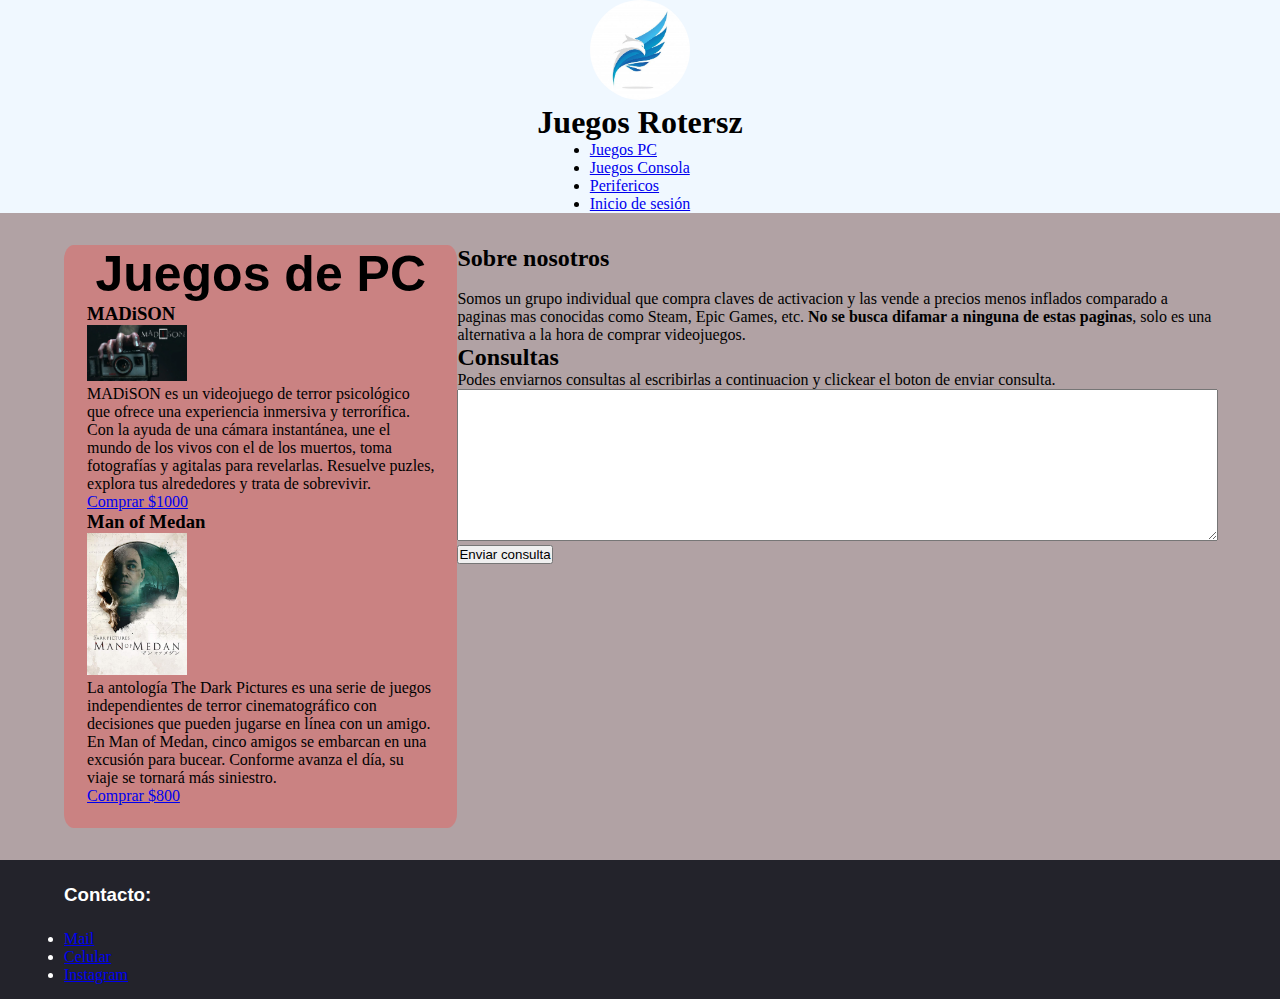
<file: Index.html>
<!DOCTYPE html>
<html lang="en">
<head>
    <meta charset="UTF-8">
    <meta http-equiv="X-UA-Compatible" content="IE=edge">
    <meta name="viewport" content="width=device-width, initial-scale=1.0">
    <title>Juegos Rotersz</title>
    <link rel="stylesheet" href="Estilos/Inicio.css">
    <link rel="shortcut icon" href="Imagenes/logo.ico" type="image/x-icon">
    <meta name="description" content="Juegos Rotersz todos los juegos de consola o PC y perifericos que podes buscar en un solo lugar">
</head>
<body>
    <header>
        <div>
            <a href="index.html"><img width="200" src="Imagenes/logo.jpg" alt="Logo Rotersz" title="Inicio"></a>
        </div>
        <div>
            <h1><span>Juegos Rotersz</span></h1>
        </div>
        <nav>
            <ul>
                <li><a href="index.html">Juegos PC</a></li>
                <li><a href="Inicio 2.html">Juegos Consola</a></li>
                <li><a href="Perifericos.html">Perifericos</a></li>
                <li><a href="Sesion.html">Inicio de sesión</a></li>
            </ul>
        </nav>
    </header>
    <section class="main">
        <section class="juegos">
            <h2>Juegos de PC</h2>
            <article class="madison">
                <div><h3>MADiSON</h3>
                <a href="Comprar.html"><img width="100" src="Imagenes/madison.jpg" alt="MADiSON" title="MADiSON"></a><br>
                <p>
                    MADiSON es un videojuego de terror psicológico que 
                    ofrece una experiencia inmersiva y terrorífica. Con la ayuda de 
                    una cámara instantánea, une el mundo de los vivos con el de los 
                    muertos, toma fotografías y agitalas para revelarlas. Resuelve 
                    puzles, explora tus alrededores y trata de sobrevivir.
                </p>
                <a class="compra" href="Comprar.html">Comprar $1000</a></div>
            </article>
            <article class="manmedan">
                <div><h3>Man of Medan</h3>
                <a href="Comprar.html"><img width="100" src="Imagenes/manofmedan.jpg" alt="Man of Medan" title="Man of Medan"></a><br>
                <p>
                    La antología The Dark Pictures es una serie de juegos 
                    independientes de terror cinematográfico con decisiones que pueden 
                    jugarse en línea con un amigo. En Man of Medan, cinco amigos se 
                    embarcan en una excusión para bucear. Conforme avanza el día, su 
                    viaje se tornará más siniestro.
                </p>
                <a class="compra" href="Comprar.html">Comprar $800</a></div>
            </article>
        </section>
        <aside class="">
            <article class="informacion">
                <h2>Sobre nosotros</h2><br>
                <p>
                    Somos un grupo individual que compra claves de activacion y las vende a precios menos inflados
                    comparado a paginas mas conocidas como Steam, Epic Games, etc. <b>No se busca difamar a ninguna de
                    estas paginas</b>, solo es una alternativa a la hora de comprar videojuegos.
                </p>
            </article>
            <article class="consultas">
                <h2>Consultas</h2>
                <p>
                    Podes enviarnos consultas al escribirlas a continuacion y clickear el boton de enviar consulta.
                </p>
                <form action="index.html">
                    <textarea name="" id="" cols="30" rows="10" maxlength="200"></textarea>
                    <input type="submit" value="Enviar consulta">
                </form>
             </article>
        </aside>
    </section>
    <footer>
        <h3>Contacto:</h3>
        <ul>
            <li><a href="mailto:fechutopo@hotmail.com" title="Enviar mail">Mail</a></li>
            <li><a href="tel:+54 9 11 55850996" title="Llamar">Celular</a></li>
            <li><a href="https://www.instagram.com/fedee_santoro/" title="Ir a Instagram">Instagram</a><br></li>
        </ul>
    </footer>
</body>
</html>
</file>
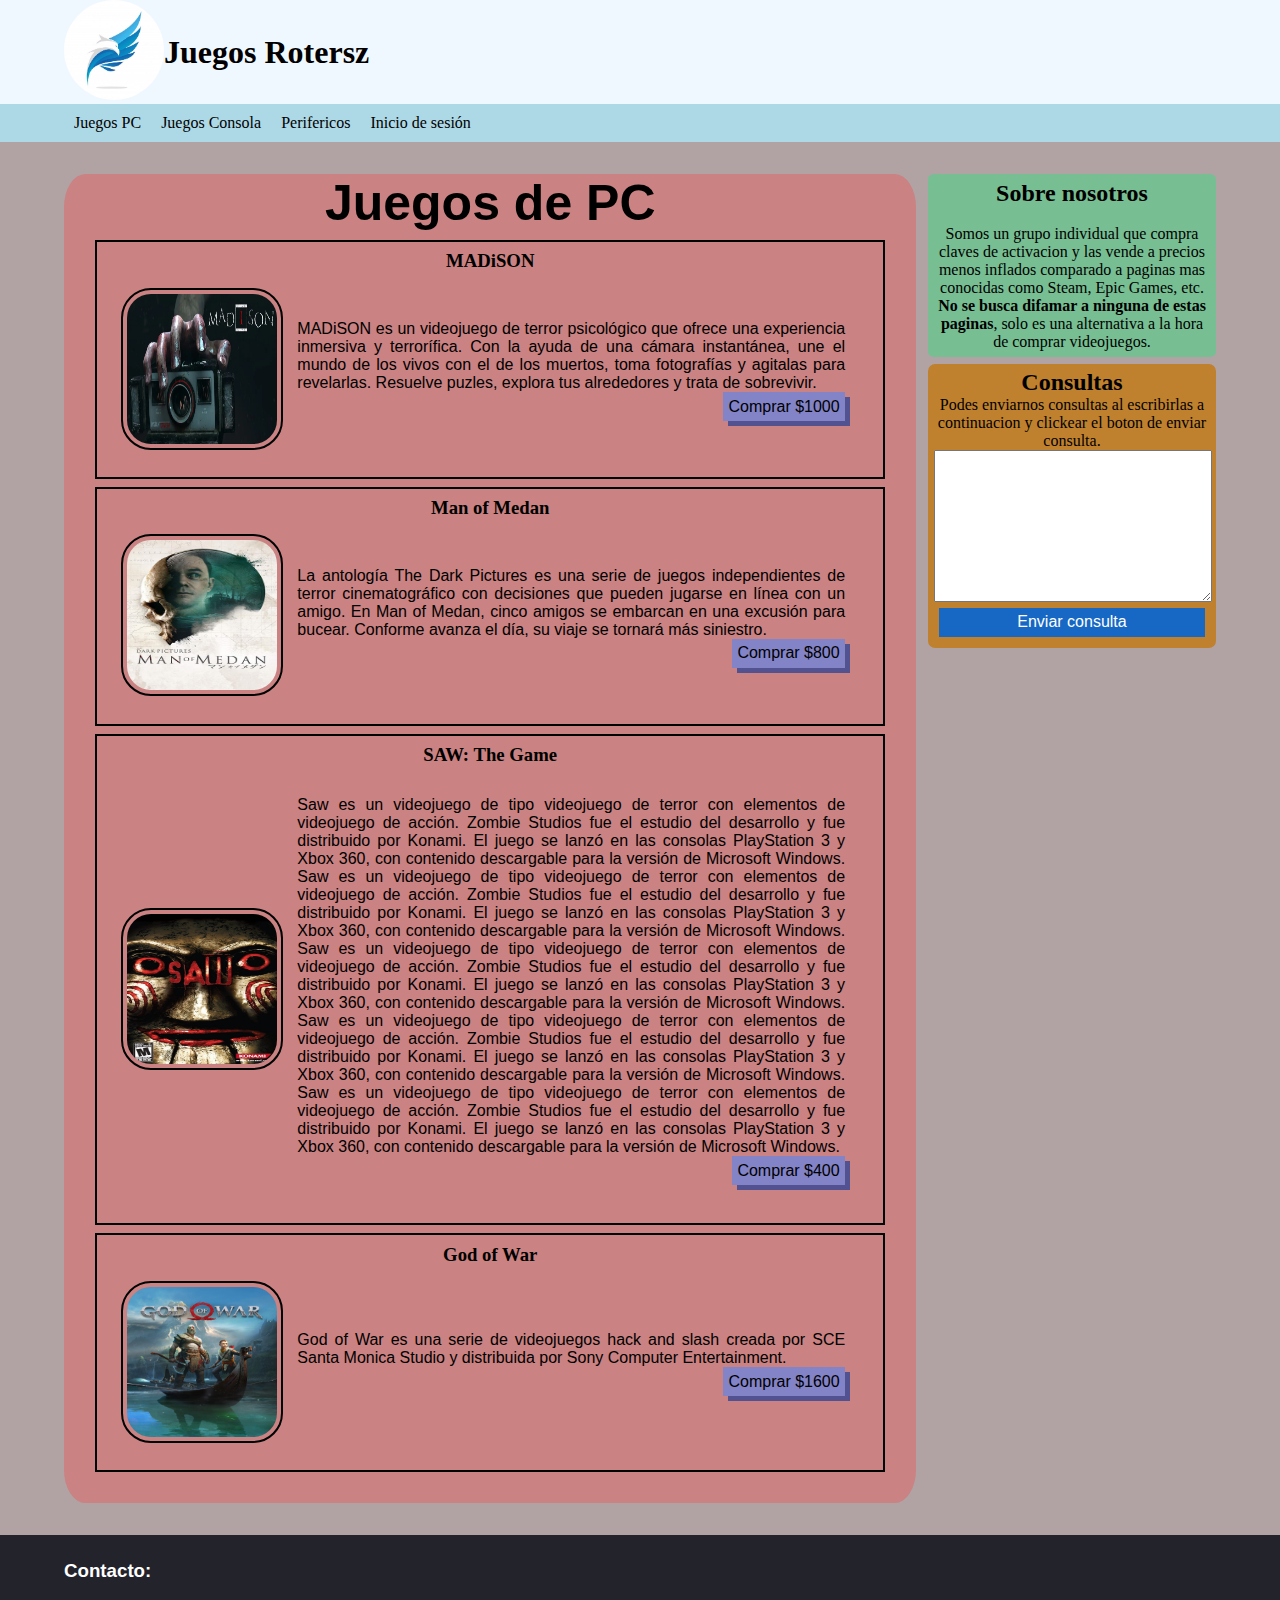
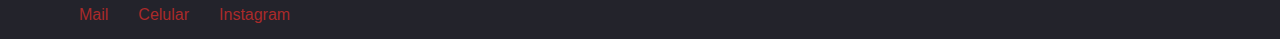
<file: index.html>
<!DOCTYPE html>
<html lang="en">
<head>
    <meta charset="UTF-8">
    <meta http-equiv="X-UA-Compatible" content="IE=edge">
    <meta name="viewport" content="width=device-width, initial-scale=1.0">
    <title>Juegos Rotersz</title>
    <link rel="stylesheet" href="Estilos/Inicio.css">
    <link rel="shortcut icon" href="Imagenes/logo.ico" type="image/x-icon">
    <meta name="description" content="Juegos Rotersz todos los juegos de consola o PC y perifericos que podes buscar en un solo lugar">
</head>
<body>
    <div class="contenedor">
        <header>
            <div class="logo-nombre">
                <a href="index.html"><img width="200" src="Imagenes/logo.jpg" alt="Logo Rotersz" title="Inicio"></a>
                <h1>Juegos Rotersz</h1>
            </div>
            <nav class="menu">
                <ul>
                    <li><a href="index.html">Juegos PC</a></li>
                    <li><a href="Inicio 2.html">Juegos Consola</a></li>
                    <li><a href="Perifericos.html">Perifericos</a></li>
                    <li><a href="Sesion.html">Inicio de sesión</a></li>
                </ul>
            </nav>
        </header>
        <section class="main">
            <section class="juegos">
                <h2>Juegos de PC</h2>
                <article class="juego">
                    <h3>MADiSON</h3>
                    <div class="columna">
                        <a href="Comprar.html"><img width="100" src="Imagenes/madison.jpg" alt="MADiSON" title="MADiSON"></a><br>
                        <div class="fila">
                            <p class="descripcion">
                                MADiSON es un videojuego de terror psicológico que 
                                ofrece una experiencia inmersiva y terrorífica. Con la ayuda de 
                                una cámara instantánea, une el mundo de los vivos con el de los 
                                muertos, toma fotografías y agitalas para revelarlas. Resuelve 
                                puzles, explora tus alrededores y trata de sobrevivir.
                            </p>
                            <a class="compra" href="Comprar.html">Comprar $1000</a>
                        </div>
                    </div>
                </article>
                <article class="juego">
                    <h3>Man of Medan</h3>
                    <div class="columna">
                        <a href="Comprar.html"><img width="100" src="Imagenes/manofmedan.jpg" alt="Man of Medan" title="Man of Medan"></a><br>
                        <div class="fila">
                            <p class="descripcion">
                                La antología The Dark Pictures es una serie de juegos 
                                independientes de terror cinematográfico con decisiones que pueden 
                                jugarse en línea con un amigo. En Man of Medan, cinco amigos se 
                                embarcan en una excusión para bucear. Conforme avanza el día, su 
                                viaje se tornará más siniestro.
                            </p>
                            <a class="compra" href="Comprar.html">Comprar $800</a>
                        </div>
                    </div>
                </article>
                <article class="juego">
                    <h3>SAW: The Game</h3>
                    <div class="columna">
                        <a href="Comprar.html"><img width="100" src="Imagenes/saw.jpg" alt="SAW: The Game" title="SAW: The Game"></a><br>
                        <div class="fila">
                            <p class="descripcion">
                                Saw es un videojuego de tipo videojuego de terror con elementos de videojuego de acción. 
                                Zombie Studios fue el estudio del desarrollo y fue distribuido por Konami. El juego se 
                                lanzó en las consolas PlayStation 3 y Xbox 360, con contenido descargable para la versión 
                                de Microsoft Windows. Saw es un videojuego de tipo videojuego de terror con elementos de videojuego de acción. 
                                Zombie Studios fue el estudio del desarrollo y fue distribuido por Konami. El juego se 
                                lanzó en las consolas PlayStation 3 y Xbox 360, con contenido descargable para la versión 
                                de Microsoft Windows. Saw es un videojuego de tipo videojuego de terror con elementos de videojuego de acción. 
                                Zombie Studios fue el estudio del desarrollo y fue distribuido por Konami. El juego se 
                                lanzó en las consolas PlayStation 3 y Xbox 360, con contenido descargable para la versión 
                                de Microsoft Windows. Saw es un videojuego de tipo videojuego de terror con elementos de videojuego de acción. 
                                Zombie Studios fue el estudio del desarrollo y fue distribuido por Konami. El juego se 
                                lanzó en las consolas PlayStation 3 y Xbox 360, con contenido descargable para la versión 
                                de Microsoft Windows. Saw es un videojuego de tipo videojuego de terror con elementos de videojuego de acción. 
                                Zombie Studios fue el estudio del desarrollo y fue distribuido por Konami. El juego se 
                                lanzó en las consolas PlayStation 3 y Xbox 360, con contenido descargable para la versión 
                                de Microsoft Windows.
                            </p>
                            <a class="compra" href="Comprar.html">Comprar $400</a>
                        </div>
                    </div>
                </article>
                <article class="juego">
                    <h3>God of War</h3>
                    <div class="columna">
                        <a href="Comprar.html"><img width="100" src="Imagenes/GOW.jpg" alt="God of War" title="God of War"></a><br>
                        <div class="fila">
                            <p class="descripcion">
                                God of War es una serie de videojuegos hack and slash creada por SCE Santa Monica Studio 
                                y distribuida por Sony Computer Entertainment.
                            </p>
                            <a class="compra" href="Comprar.html">Comprar $1600</a>
                        </div>
                    </div>
                </article>
            </section>
            <aside class="aside">
                <article class="informacion">
                    <h2>Sobre nosotros</h2><br>
                    <p>
                        Somos un grupo individual que compra claves de activacion y las vende a precios menos inflados
                        comparado a paginas mas conocidas como Steam, Epic Games, etc. <b>No se busca difamar a ninguna de
                        estas paginas</b>, solo es una alternativa a la hora de comprar videojuegos.
                    </p>
                </article>
                <article class="consultas">
                    <h2>Consultas</h2>
                    <p>
                        Podes enviarnos consultas al escribirlas a continuacion y clickear el boton de enviar consulta.
                    </p>
                    <form action="#">
                        <textarea name="" id="" cols="30" rows="10" maxlength="200"></textarea>
                        <input type="submit" value="Enviar consulta">
                    </form>
                </article>
            </aside>
        </section>
        <footer>
            <h3>Contacto:</h3>
            <div class="contacto">
                <ul>
                    <li><a href="mailto:fechutopo@hotmail.com" title="Enviar mail">Mail</a></li>
                    <li><a href="tel:+54 9 11 55850996" title="Llamar">Celular</a></li>
                    <li><a href="https://www.instagram.com/fedee_santoro/" title="Ir a Instagram">Instagram</a><br></li>
                </ul>
            </div>
        </footer>
    </div>
</body>
</html>
</file>
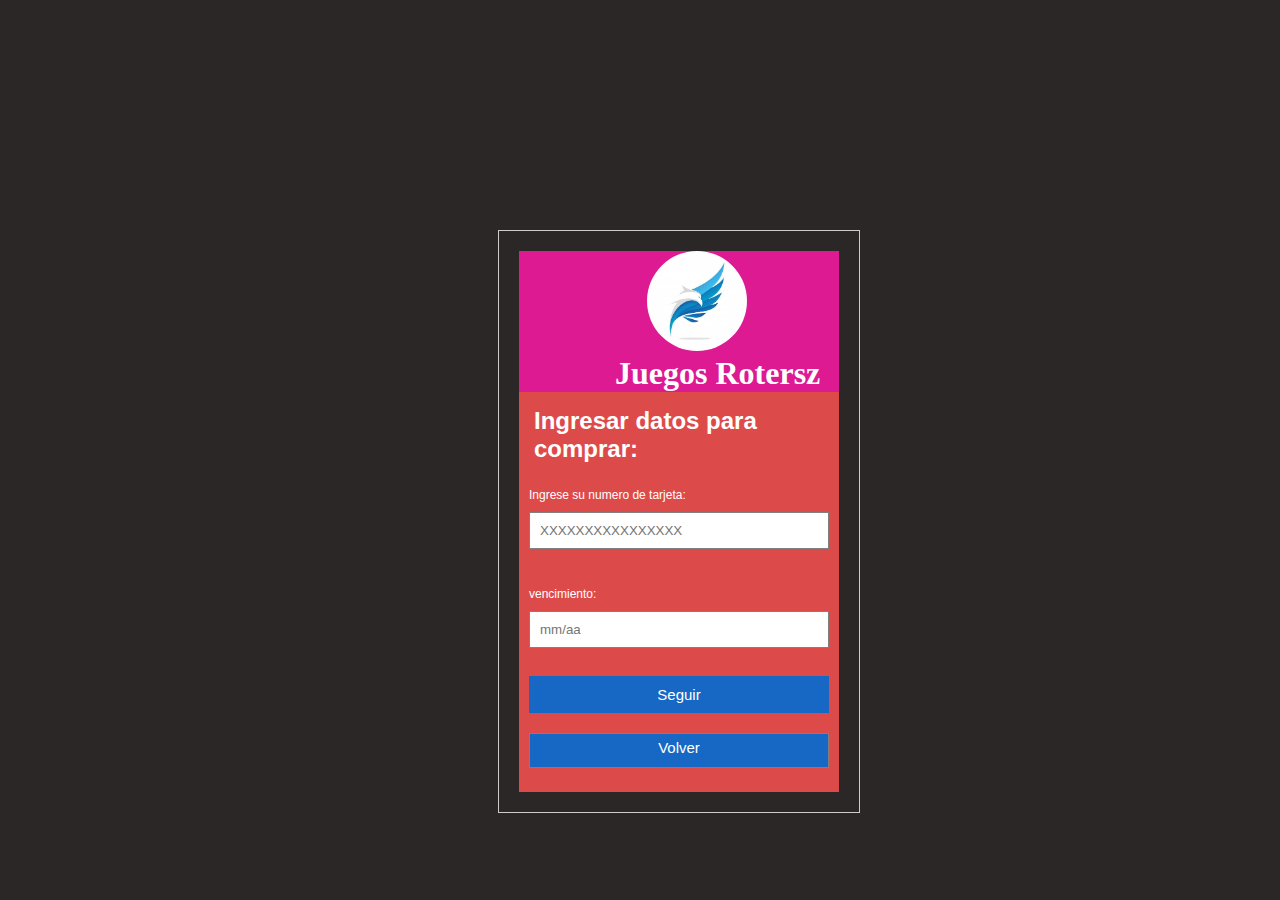
<file: Comprar.html>
<!DOCTYPE html>
<html lang="en">
    <head>
        <meta charset="UTF-8">
        <meta http-equiv="X-UA-Compatible" content="IE=edge">
        <meta name="viewport" content="width=device-width, initial-scale=1.0">
        <title>Juegos Rotersz</title>
        <link rel="stylesheet" href="Estilos/Comprar.css">
        <link rel="shortcut icon" href="Imagenes/logo.ico" type="image/x-icon">
    </head>
    <body>
        <header>
            <div>
                <a href="index.html"><img width="200" src="Imagenes/logo.jpg" alt="Logo Rotersz" title="Inicio"></a>
            </div>
            <div>
                <h1>Juegos Rotersz</h1>
            </div>
        </header>
        <section class="main">
            <section class="compra">
                <h2>Ingresar datos para comprar:</h2>
                <article>
                    <form action="quepasa.html" method="post">
                        <label for="numerotarjeta">Ingrese su numero de tarjeta:</label>
                        <input type="text" id="numerotarjeta" maxlength="16" placeholder="XXXXXXXXXXXXXXXX" required><br><br>
                        <label for="vencimiento">vencimiento:</label>
                        <input type="datetime" id="vencimiento" placeholder="mm/aa" maxlength="5" required><br><br>
                        <input type="submit" value="Seguir">
                        <a class="volver" href="index.html">Volver</a>
                    </form>
                </article>
            </section>
        </section>
    </body>
</html>
</file>
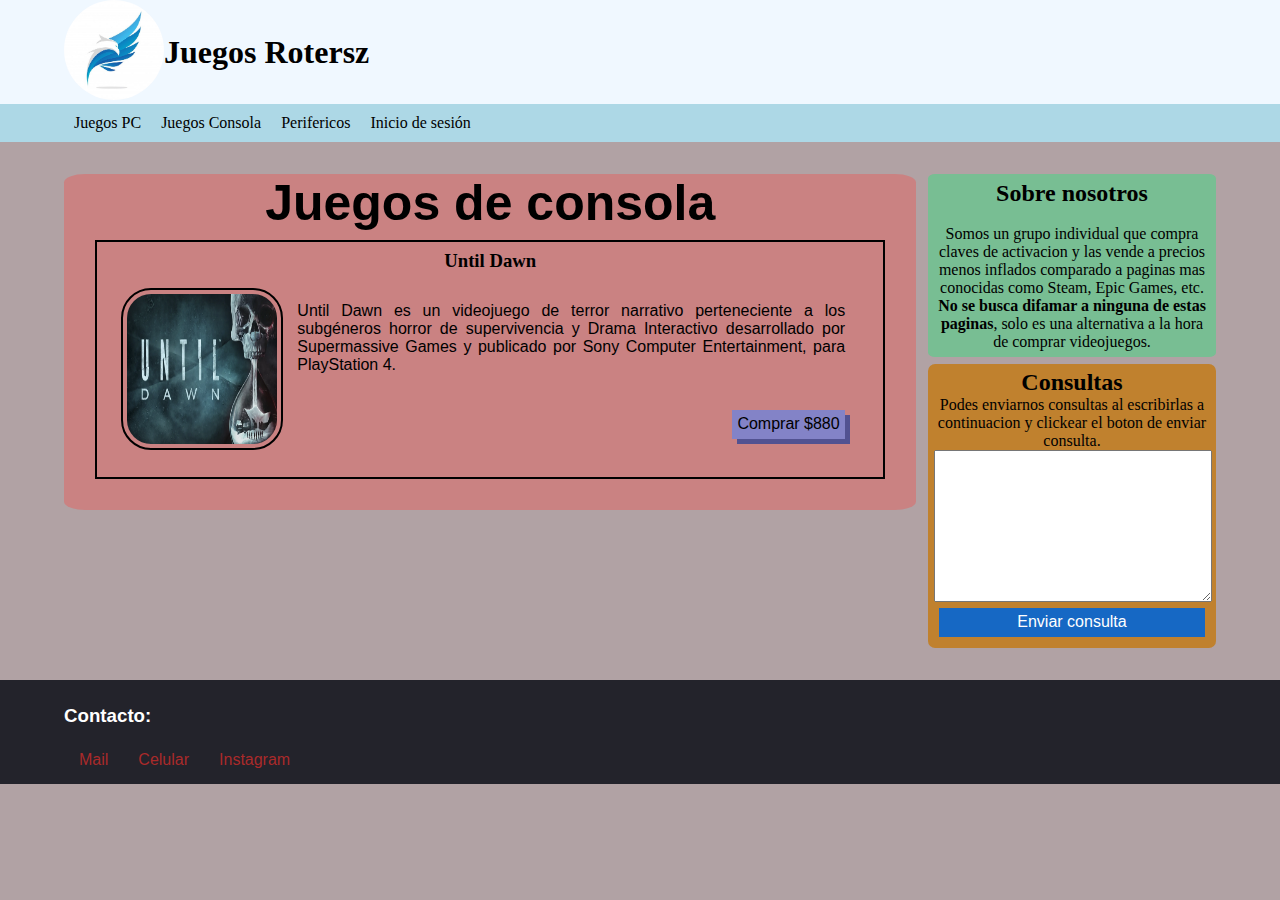
<file: Inicio 2.html>
<!DOCTYPE html>
<html lang="en">
    <head>
        <meta charset="UTF-8">
        <meta http-equiv="X-UA-Compatible" content="IE=edge">
        <meta name="viewport" content="width=device-width, initial-scale=1.0">
        <title>Juegos Rotersz</title>
        <link rel="stylesheet" href="Estilos/Inicio 2.css">
        <link rel="shortcut icon" href="Imagenes/logo.ico" type="image/x-icon">
        <meta name="description" content="Juegos Rotersz todos los juegos de consola o PC y perifericos que podes buscar en un solo lugar">
    </head>
    <body>
        <div class="contenedor">
            <header>
                <div class="logo-nombre">
                    <a href="index.html"><img width="200" src="Imagenes/logo.jpg" alt="Logo Rotersz" title="Inicio"></a>
                    <h1>Juegos Rotersz</h1>
                </div>
                <nav class="menu">
                    <ul>
                        <li><a href="index.html">Juegos PC</a></li>
                        <li><a href="Inicio 2.html">Juegos Consola</a></li>
                        <li><a href="Perifericos.html">Perifericos</a></li>
                        <li><a href="Sesion.html">Inicio de sesión</a></li>
                    </ul>
                </nav>
            </header>
            <section class="main">
                <section class="juegos">
                    <h2>Juegos de consola</h2>
                    <article class="juego">
                        <h3>Until Dawn</h3>
                        <div class="columna">
                            <a href="Comprar.html"><img width="100" src="Imagenes/untildawn.jpg" alt="Until Dawn" title="Until Dawn"></a><br>
                            <div class="fila">
                                <p>
                                    Until Dawn es un videojuego de terror narrativo perteneciente 
                                    a los subgéneros horror de supervivencia y Drama Interactivo 
                                    desarrollado por Supermassive Games y publicado por Sony 
                                    Computer Entertainment, para PlayStation 4.
                                </p>
                                <a class="compra" href="Comprar.html">Comprar $880</a>
                            </div>
                        </div>
                    </article>
                </section>
                <aside class="aside">
                    <article class="informacion">
                        <h2>Sobre nosotros</h2><br>
                        <p>
                            Somos un grupo individual que compra claves de activacion y las vende a precios menos inflados
                            comparado a paginas mas conocidas como Steam, Epic Games, etc. <b>No se busca difamar a ninguna de
                            estas paginas</b>, solo es una alternativa a la hora de comprar videojuegos.
                        </p>
                    </article>
                    <article class="consultas">
                        <h2>Consultas</h2>
                        <p>
                            Podes enviarnos consultas al escribirlas a continuacion y clickear el boton de enviar consulta.
                        </p>
                        <form action="Inicio 2.html">
                            <textarea name="" id="" cols="30" rows="10" maxlength="200"></textarea>
                            <input type="submit" value="Enviar consulta">
                        </form>
                     </article>
                </aside>
            </section>
            <footer>
                <h3>Contacto:</h3>
                <div class="contacto">
                    <ul>
                        <li><a href="mailto:fechutopo@hotmail.com" title="Enviar mail">Mail</a></li>
                        <li><a href="tel:+54 9 11 55850996" title="Llamar">Celular</a></li>
                        <li><a href="https://www.instagram.com/fedee_santoro/" title="Ir a Instagram">Instagram</a><br></li>
                    </ul>
                </div>
            </footer>
        </div>
    </body>
</html>
</file>
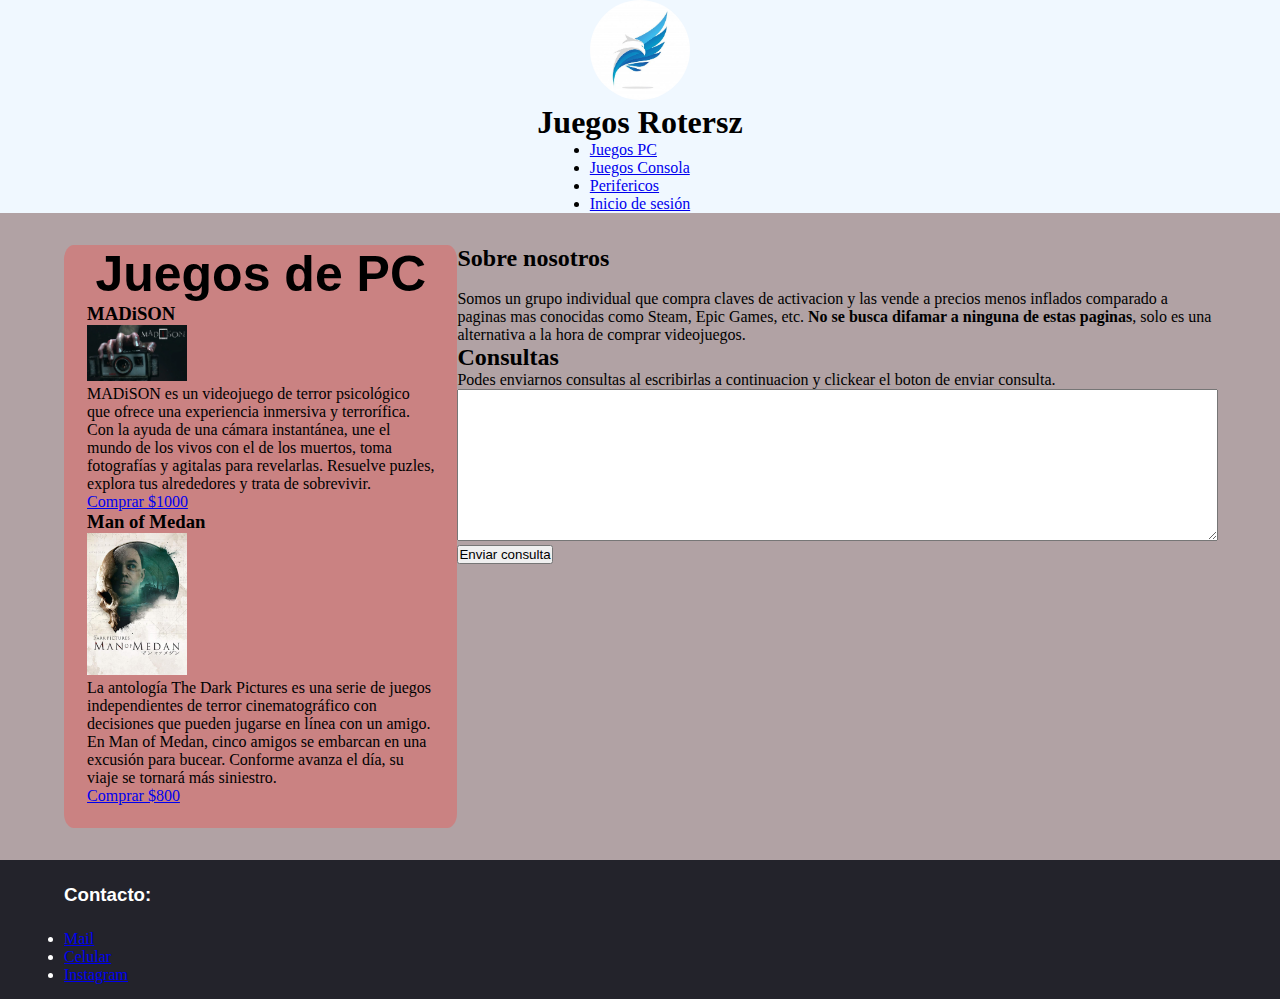
<file: Inicio.html>
<!DOCTYPE html>
<html lang="en">
<head>
    <meta charset="UTF-8">
    <meta http-equiv="X-UA-Compatible" content="IE=edge">
    <meta name="viewport" content="width=device-width, initial-scale=1.0">
    <title>Juegos Rotersz</title>
    <link rel="stylesheet" href="Estilos/Inicio.css">
    <link rel="shortcut icon" href="Imagenes/logo.ico" type="image/x-icon">
    <meta name="description" content="Juegos Rotersz todos los juegos de consola o PC y perifericos que podes buscar en un solo lugar">
</head>
<body>
    <header>
        <div>
            <a href="Inicio.html"><img width="200" src="Imagenes/logo.jpg" alt="Logo Rotersz" title="Inicio"></a>
        </div>
        <div>
            <h1><span>Juegos Rotersz</span></h1>
        </div>
        <nav>
            <ul>
                <li><a href="Inicio.html">Juegos PC</a></li>
                <li><a href="Inicio 2.html">Juegos Consola</a></li>
                <li><a href="Perifericos.html">Perifericos</a></li>
                <li><a href="Sesion.html">Inicio de sesión</a></li>
            </ul>
        </nav>
    </header>
    <section class="main">
        <section class="juegos">
            <h2>Juegos de PC</h2>
            <article class="madison">
                <div><h3>MADiSON</h3>
                <a href="Comprar.html"><img width="100" src="Imagenes/madison.jpg" alt="MADiSON" title="MADiSON"></a><br>
                <p>
                    MADiSON es un videojuego de terror psicológico que 
                    ofrece una experiencia inmersiva y terrorífica. Con la ayuda de 
                    una cámara instantánea, une el mundo de los vivos con el de los 
                    muertos, toma fotografías y agitalas para revelarlas. Resuelve 
                    puzles, explora tus alrededores y trata de sobrevivir.
                </p>
                <a class="compra" href="Comprar.html">Comprar $1000</a></div>
            </article>
            <article class="manmedan">
                <div><h3>Man of Medan</h3>
                <a href="Comprar.html"><img width="100" src="Imagenes/manofmedan.jpg" alt="Man of Medan" title="Man of Medan"></a><br>
                <p>
                    La antología The Dark Pictures es una serie de juegos 
                    independientes de terror cinematográfico con decisiones que pueden 
                    jugarse en línea con un amigo. En Man of Medan, cinco amigos se 
                    embarcan en una excusión para bucear. Conforme avanza el día, su 
                    viaje se tornará más siniestro.
                </p>
                <a class="compra" href="Comprar.html">Comprar $800</a></div>
            </article>
        </section>
        <aside class="">
            <article class="informacion">
                <h2>Sobre nosotros</h2><br>
                <p>
                    Somos un grupo individual que compra claves de activacion y las vende a precios menos inflados
                    comparado a paginas mas conocidas como Steam, Epic Games, etc. <b>No se busca difamar a ninguna de
                    estas paginas</b>, solo es una alternativa a la hora de comprar videojuegos.
                </p>
            </article>
            <article class="consultas">
                <h2>Consultas</h2>
                <p>
                    Podes enviarnos consultas al escribirlas a continuacion y clickear el boton de enviar consulta.
                </p>
                <form action="Inicio.html">
                    <textarea name="" id="" cols="30" rows="10" maxlength="200"></textarea>
                    <input type="submit" value="Enviar consulta">
                </form>
             </article>
        </aside>
    </section>
    <footer>
        <h3>Contacto:</h3>
        <ul>
            <li><a href="mailto:fechutopo@hotmail.com" title="Enviar mail">Mail</a></li>
            <li><a href="tel:+54 9 11 55850996" title="Llamar">Celular</a></li>
            <li><a href="https://www.instagram.com/fedee_santoro/" title="Ir a Instagram">Instagram</a><br></li>
        </ul>
    </footer>
</body>
</html>
</file>
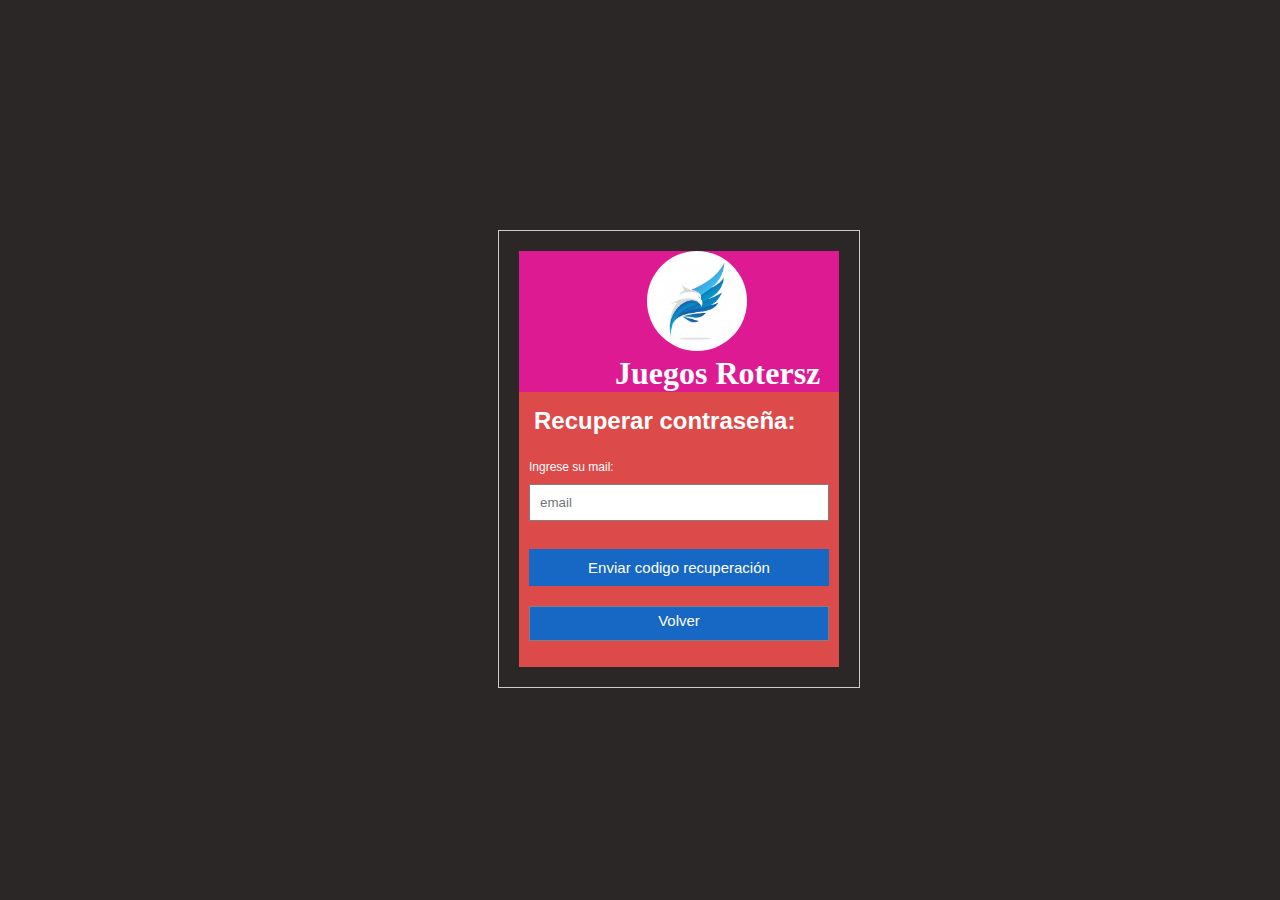
<file: Olvidarcontraseña.html>
<!DOCTYPE html>
<html lang="en">
    <head>
        <meta charset="UTF-8">
        <meta http-equiv="X-UA-Compatible" content="IE=edge">
        <meta name="viewport" content="width=device-width, initial-scale=1.0">
        <title>Juegos Rotersz</title>
        <link rel="stylesheet" href="Estilos/Olvidarcontraseña.css">
        <link rel="shortcut icon" href="Imagenes/logo.ico" type="image/x-icon">
    </head>
    <body>
        <header>
            <div>
                <a href="index.html"><img width="200" src="Imagenes/logo.jpg" alt="Logo Rotersz" title="Inicio"></a>
            </div>
            <div>
                <h1>Juegos Rotersz</h1>
            </div>
        </header>
        <section class="wrapper">
            <section class="main">
                <h2>Recuperar contraseña:</h2>
                <article>
                    <form action="Sesion.html" method="post">
                        <label for="email">Ingrese su mail:</label>
                        <input type="email" placeholder="email" id="email" required><br><br>
                        <input type="submit" value="Enviar codigo recuperación">
                        <a class="volver" href="Sesion.html">Volver</a>
                    </form>
                </article>
            </section>
        </section>
    </body>
</html>
</file>
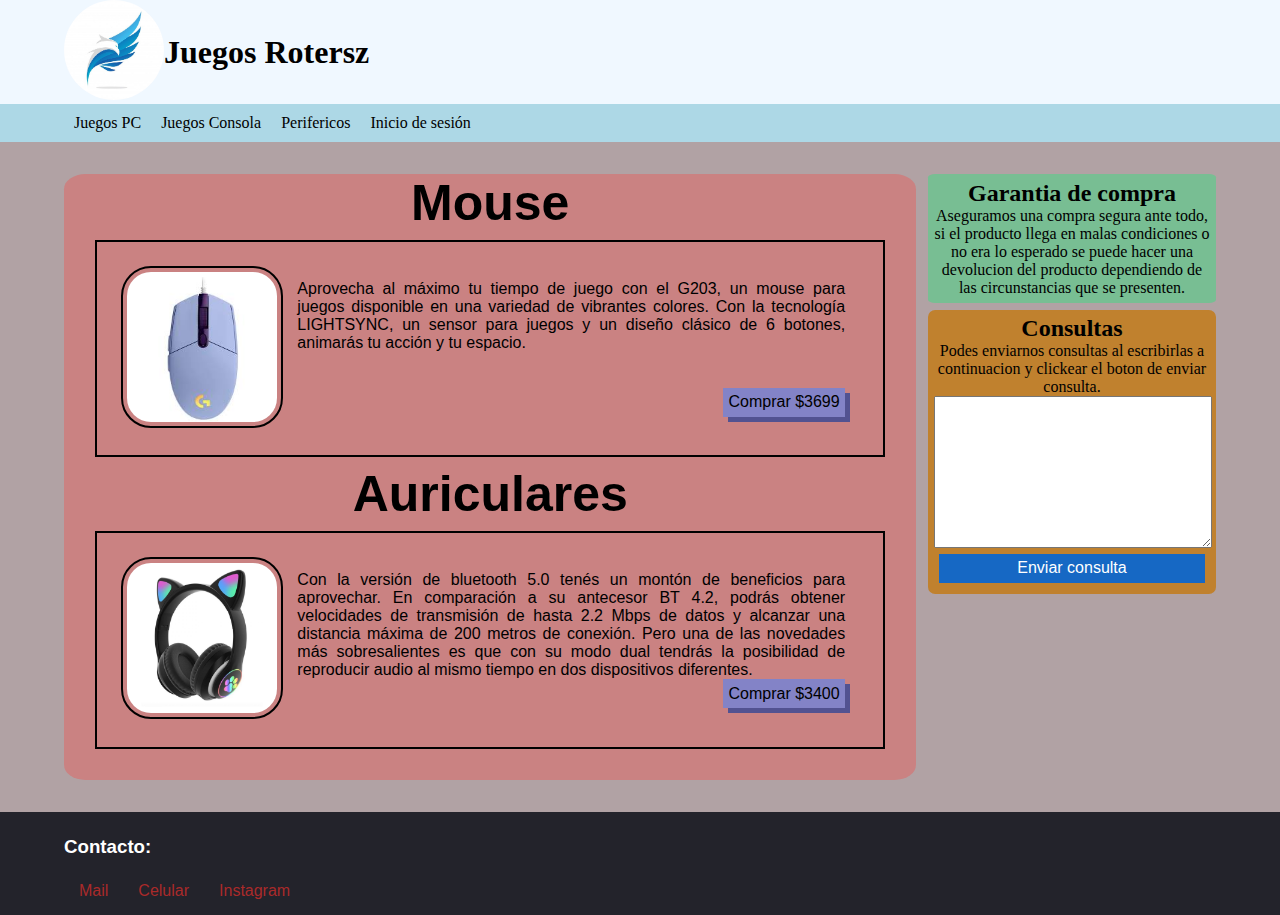
<file: Perifericos.html>
<!DOCTYPE html>
<html lang="en">
<head>
    <meta charset="UTF-8">
    <meta http-equiv="X-UA-Compatible" content="IE=edge">
    <meta name="viewport" content="width=device-width, initial-scale=1.0">
    <title>Juegos Rotersz</title>
    <link rel="stylesheet" href="Estilos/Perifericos.css">
    <link rel="shortcut icon" href="Imagenes/logo.ico" type="image/x-icon">
</head>
<body>
    <div class="container">
        <header>
            <div class="logo-nombre">
                <a href="index.html"><img width="200" src="Imagenes/logo.jpg" alt="Logo Rotersz" title="Inicio"></a>
                <h1>Juegos Rotersz</h1>
            </div>
            <nav class="menu">
                <ul>
                    <li><a href="index.html">Juegos PC</a></li>
                    <li><a href="Inicio 2.html">Juegos Consola</a></li>
                    <li><a href="Perifericos.html">Perifericos</a></li>
                    <li><a href="Sesion.html">Inicio de sesión</a></li>
                </ul>
            </nav>
        </header>
        <section class="main">
            <section class="juegos">
                <h2>Mouse</h2>
                <article class="juego">
                    <div class="columna">
                    <a target="_blank"     href="https://www.mexx.com.ar/productos-rubro/teclados,-mouses-y-pads/38560-mouse-gamer-logitech-g203-lightsync-violeta.html"><img width="150" src="Imagenes/mouse.jpg" alt="Mouse" title="Mouse"></a><br>
                    <div class="fila">
                        <p>
                            Aprovecha al máximo tu tiempo de juego con el G203, un mouse para juegos 
                            disponible en una variedad de vibrantes colores. Con la tecnología LIGHTSYNC, 
                            un sensor para juegos y un diseño clásico de 6 botones, animarás tu acción y tu 
                            espacio.
                        </p>
                        <a target="_blank" class="compra" href="https://www.mexx.com.ar/productos-rubro/teclados,-mouses-y-pads/38560-mouse-gamer-logitech-g203-lightsync-violeta.html">Comprar $3699</a>    
                    </div>
                </div>
                </article>
                <h2>Auriculares</h2>
                <article class="juego">
                    <div class="columna">
                        <a target="_blank" href="https://shopee.com.ar/Auriculares-Gato-Bluetooth-con-Luces-i.673080418.12175874800"><img width="150" src="Imagenes/auriculares.jpg" alt="Auriculares" title="Auriculares"></a><br>
                        <div class="fila">
                            <p>
                                Con la versión de bluetooth 5.0 tenés un montón de beneficios para 
                                aprovechar. En comparación a su antecesor BT 4.2, podrás obtener velocidades de 
                                transmisión de hasta 2.2 Mbps de datos y alcanzar una distancia máxima de 200 
                                metros de conexión. Pero una de las novedades más sobresalientes es que con su 
                                modo dual tendrás la posibilidad de reproducir audio al mismo tiempo en dos 
                                dispositivos diferentes.
                            </p>
                            <a target="_blank" class="compra" href="https://shopee.com.ar/Auriculares-Gato-Bluetooth-con-Luces-i.673080418.12175874800">Comprar $3400</a>
                        </div>
                    </div>
                </article>
            </section>
            <aside class="aside">
                <article class="informacion">
                    <h2>Garantia de compra</h2>
                    <p>
                    Aseguramos una compra segura ante todo, si el producto llega en malas condiciones o no era lo esperado
                    se puede hacer una devolucion del producto dependiendo de las circunstancias que se presenten.
                    </p>
                </article>
                <article class="consultas">
                    <h2>Consultas</h2>
                    <p>
                        Podes enviarnos consultas al escribirlas a continuacion y clickear el boton de enviar consulta.
                    </p>
                    <form action="Perifericos.html">
                        <textarea name="" id="" cols="30" rows="10" maxlength="200"></textarea>
                        <input type="submit" value="Enviar consulta">
                    </form>
                 </article>
            </aside>
        </section>
        <footer>
            <h3>Contacto:</h3>
            <div class="contacto">
                <ul>
                    <li><a href="mailto:fechutopo@hotmail.com" title="Enviar mail">Mail</a></li>
                    <li><a href="tel:+54 9 11 55850996" title="Llamar">Celular</a></li>
                    <li><a href="https://www.instagram.com/fedee_santoro/" title="Ir a Instagram">Instagram</a><br></li>
                </ul>
            </div>
        </footer>
    </div>
</body>
</html>
</file>
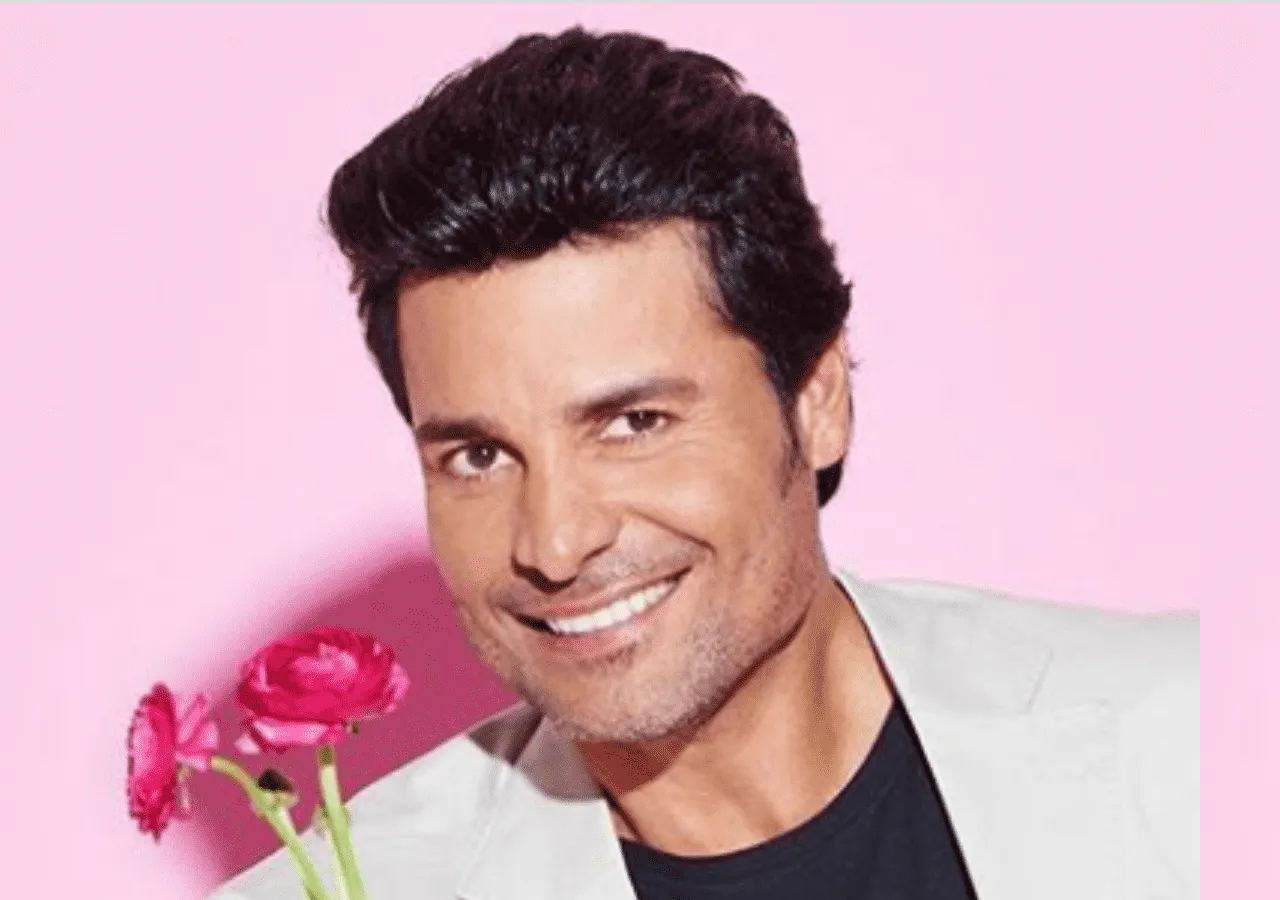
<file: quepasa.html>
<!DOCTYPE html>
<html lang="en">
<head>
    <meta charset="UTF-8">
    <meta http-equiv="X-UA-Compatible" content="IE=edge">
    <link rel="stylesheet" href="Estilos/quepasa.css">
    <meta name="viewport" content="width=device-width, initial-scale=1.0">
    <title>Document</title>
</head>
<body>
</body>
</html>
</file>
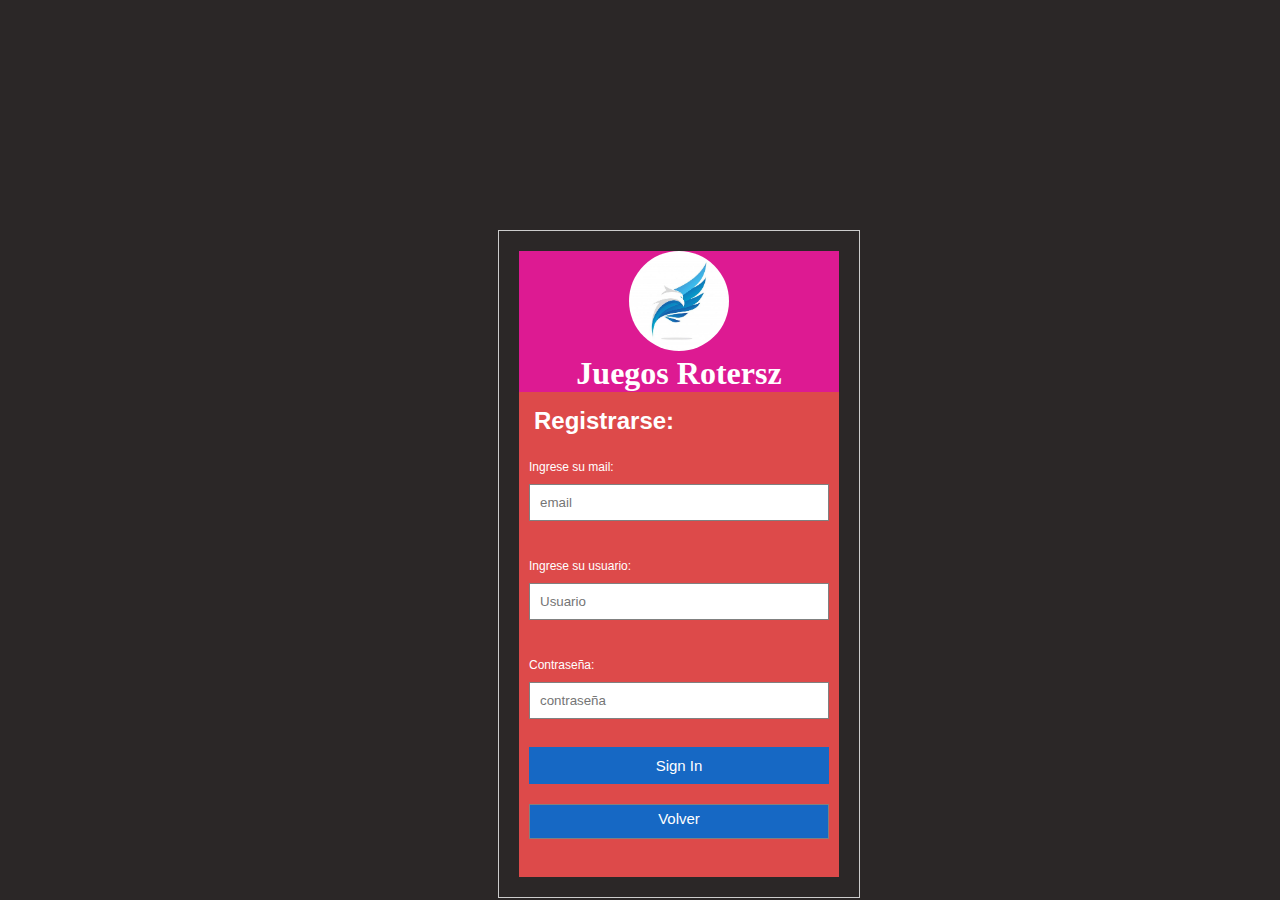
<file: Registrar.html>
<!DOCTYPE html>
<html lang="en">
    <head>
        <meta charset="UTF-8">
        <meta http-equiv="X-UA-Compatible" content="IE=edge">
        <meta name="viewport" content="width=device-width, initial-scale=1.0">
        <title>Juegos Rotersz</title>
        <link rel="stylesheet" href="Estilos/Registrar.css">
        <link rel="shortcut icon" href="Imagenes/logo.ico" type="image/x-icon">
    </head>
    <body>
        <header>
            <div>
                <a href="index.html"><img width="200" src="Imagenes/logo.jpg" alt="Logo Rotersz" title="Inicio"></a>
            </div>
            <div>
                <h1>Juegos Rotersz</h1>
            </div>
        </header>
        <section class="main">
            <section class="registro">
                <h2>Registrarse:</h2>
                <article>
                    <form action="Sesion.html" method="post">
                        <label for="email">Ingrese su mail:</label>
                        <input type="email" placeholder="email" id="email" required><br><br>
                        <label for="usuario">Ingrese su usuario:</label>
                        <input type="text" id="usuario" maxlength="15" placeholder="Usuario" required><br><br>
                        <label for="contraseña">Contraseña:</label>
                        <input type="password" id="contraseña" placeholder="contraseña" required><br><br>
                        <input type="submit" value="Sign In" id="boton-enviar">
                        <a class="volver" href="Sesion.html">Volver</a>
                    </form>
                </article>
            </section>
        </section>
        <script src="scripts/registro.js"></script>
    </body>
</html>
</file>
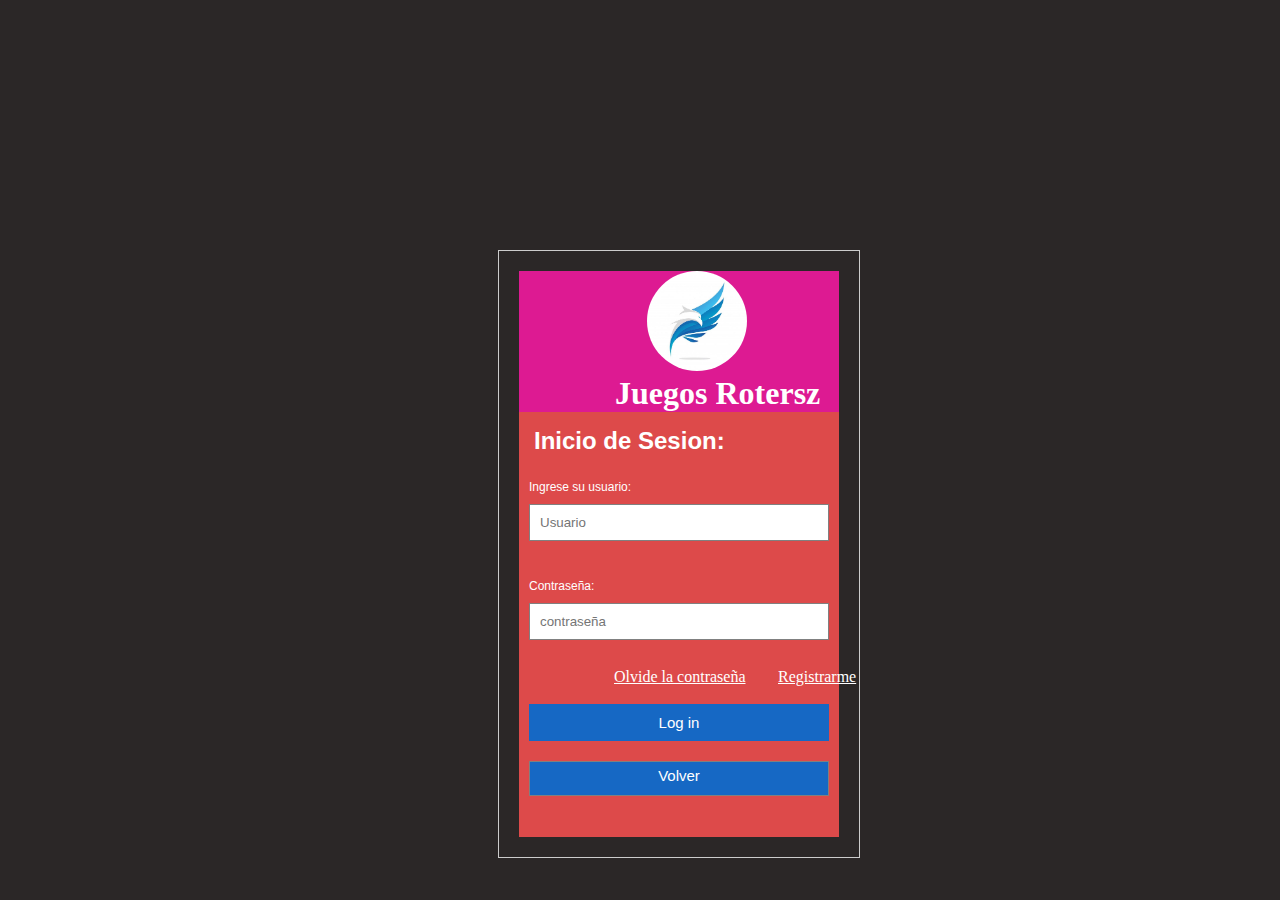
<file: Sesion.html>
<!DOCTYPE html>
<html lang="en">
<head>
    <meta charset="UTF-8">
    <meta http-equiv="X-UA-Compatible" content="IE=edge">
    <meta name="viewport" content="width=device-width, initial-scale=1.0">
    <title>Juegos Rotersz</title>
    <link rel="stylesheet" href="Estilos/Sesion.css">
    <link rel="shortcut icon" href="Imagenes/logo.ico" type="image/x-icon">
</head>
<body>
    <header>
        <div>
            <a href="index.html"><img width="200" src="Imagenes/logo.jpg" alt="Logo Rotersz" title="Inicio"></a>
        </div>
        <div>
            <h1>Juegos Rotersz</h1>
        </div>
    </header>
    <section class="main">
            <h2>Inicio de Sesion:</h2>
            <article>
                <form action="index.html" method="post">
                    <label for="usuario">Ingrese su usuario:</label>
                    <input type="text" id="usuario" maxlength="15" placeholder="Usuario" required><br><br>
                    <label for="contraseña">Contraseña:</label>
                    <input type="password" id="contraseña" placeholder="contraseña" required><br><br>
                    <a class="opciones" href="Olvidarcontraseña.html">Olvide la contraseña</a> <pre style='display:inline'>&#09;</pre>
                    <a class="opciones" href="Registrar.html">Registrarme</a><br><br>
                    <input type="submit" value="Log in">
                    <a class="volver" href="index.html">Volver</a>
                </form><br>
            </article>
    </section>
</body>
</html>
</file>
<file: Estilos/Inicio.css>
*{
    margin: 0;
    padding: 0;
}

html {
    height: 100%;
}

body{
    background: rgb(177, 162, 164);
}

.contenedor {
    display: flex;
    flex-flow: column nowrap;
    justify-content: space-between;
}

/* HEADER */

header {
    background-color: aliceblue;
    width: 100%;
    display: flex;
    flex-flow: column nowrap;
    justify-content: space-between;
    align-items: center;
}

header .logo-nombre {
    width: 90%;
    display: flex;
    flex-flow: row nowrap;
    justify-content: flex-start;
    align-content: flex-start;
    align-items: center;
    padding-left: 5%;
    padding-right: 5%;
}

header div img{
    border-radius: 50%;
    width: 100px;
    background-color: aliceblue;
}

header .menu {
    position: sticky;
    top: 0;
    background: lightblue;
    display: flex;
    flex-flow: column wrap;
    justify-content: center;
    width: 90%;
    padding-left: 5%;
    padding-right: 5%;
}

header .menu ul {
    list-style: none;
    display: flex;
}

header .menu ul li a {
    padding: 10px;
    text-decoration: none;
    display: block;
    color: black;
    flex-grow: 1;
}

header .menu ul li a:hover {
    background: rgb(117, 191, 216);
    color: white;
}

/* MAIN */

.main {
    padding: 2.5% 5% 2.5% 5%;
    display: flex;
    flex-flow: row nowrap;
    justify-content: space-between;
    align-items: flex-start;
}

.main .juegos {
    width: 70%;
    border-radius: 2.5%;
    background-color: rgb(202, 130, 130);
    padding-left: 2%;
    padding-right: 2%;
    padding-bottom: 2%;
}

.main .juegos h2 {
    font-size: 40px;
    text-align: center;
    font-family: 'Lucida Sans', 'Lucida Sans Regular', 'Lucida Grande', 'Lucida Sans Unicode', Geneva, Verdana, sans-serif;
    text-decoration: none;
    font-size: 50px;
}

.main .juegos .juego {
    border: 2px solid black;
    margin: 1%;
    padding: 1%;
    display: flex;
    flex-flow: column nowrap;
}

.main .juegos .juego h3 {
    text-align: center;
}

.main .juegos .juego .columna {
    display: flex;
    flex-flow: row nowrap;
    align-items: center;
    padding: 2%;
}

.main .juegos .juego .columna img {
    border: 2px solid rgb(0, 0, 0);
    height: 150px;
    width: 150px;
    max-height: 150px;
    border-radius: 30px;
    padding: 4px;
}

.main .juegos .juego .fila {
    display: flex;
    flex-flow: column nowrap;
    justify-content: space-between;
    align-self: none;
    padding: 2%;
    text-align: justify;
    font-family: 'Lucida Sans', 'Lucida Sans Regular', 'Lucida Grande', 'Lucida Sans Unicode', Geneva, Verdana, sans-serif;
}

.main .juegos .juego .fila .compra {
    text-decoration: none;
    color: black;
    background: rgb(131, 131, 199);
    box-shadow: 5px 5px 0px rgb(82, 82, 145);
    align-self: flex-end;
    padding: 1%;
}

.main .juegos .juego .fila .compra:hover {
    box-shadow: 2px 2px 0px rgb(82, 82, 145);
}

.main .juegos .juego .fila .compra:active {
    box-shadow: 0px 0px 0px rgb(82, 82, 145);
}

.main .aside {
    display: flex;
    flex-flow: column nowrap;
    justify-content: space-between;
    height: 200%;
    width: 25%;
}

.main .aside .informacion {
    background: rgb(120, 190, 147);
    border-radius: 2.5%;
    padding: 2%;
    margin-bottom: 2.5%;
}

.main .aside .consultas {
    background: rgb(192, 129, 46);
    border-radius: 2.5%;
    padding: 2%;
    display: flex;
    flex-flow: column nowrap;
    justify-content: space-between;
}

.main .aside h2, .main .aside p {
    text-align: center;
}

.main .aside form {
    display: flex;
    flex-flow: column nowrap;
    justify-content: space-between;
}

.main aside .consultas form textarea{
    min-width: 100%;
    max-width: 100%;
    max-height: 150px;
    min-height: 150px;
}

.main .aside .consultas form input {
    margin: 2%;
    background-color: #1668c4;
    font-family: 'Lucida Sans', 'Lucida Sans Regular', 'Lucida Grande', 'Lucida Sans Unicode', Geneva, Verdana, sans-serif;
    color: white;
    border: none;
    padding: 2%;
    font-size: 100%;
}

.main aside .consultas form input:hover{
    background: #4A88F4;
    cursor: pointer;
}

/* FOOTER */

footer {
    background: rgb(35, 35, 43);
    color: white;
    display: flex;
    width: auto;
    padding-bottom: 15px;
    flex-flow: column nowrap;
    padding-left: 5%;
}

footer h3 {
    font-family: 'Lucida Sans', 'Lucida Sans Regular', 'Lucida Grande', 'Lucida Sans Unicode', Geneva, Verdana, sans-serif;
    padding: 2% 0%;
}

footer .contacto ul{
    list-style: none;
    display: flex;    
}

footer .contacto ul li a{
    text-decoration: none;
    color: rgb(170, 42, 42);
    font-family: 'Lucida Sans', 'Lucida Sans Regular', 'Lucida Grande', 'Lucida Sans Unicode', Geneva, Verdana, sans-serif;
    padding: 15px;
}

footer ul li a:hover{
    color: white;
} 

/* MEDIA QUERIES */

@media screen and (max-width: 320px){
    header {
        width: 100%;
    }

    .main {
        display: flex;
        flex-flow: column nowrap;
        justify-content: space-between;
        padding: 0;
    }
    .main .juegos {
        width: 100%;
        border-radius: 0;
    }
}
</file>
<file: Estilos/Comprar.css>
*{
    margin: 0;
    padding: 0;
    color: white;
}

body{
    position: relative;
    top: 180px;
    left: 35%;
    background: rgb(43, 39, 39);
    width: 25%;
    border: 1px solid #ccc;
    margin: 50px;
    padding: 20px;
}

header{
    background: rgb(221, 26, 146);
}

header div img{
    border-radius: 50%;
    width: 100px;
    background-color: aliceblue;
    position: relative;
    left: 40%;
}

header div h1{
    position: relative;
    left: 30%;
}

.main{
    background: rgb(221, 74, 74);
    height: 400px;
}

.main h2{
    padding: 15px;
    font-family: 'Lucida Sans', 'Lucida Sans Regular', 'Lucida Grande', 'Lucida Sans Unicode', Geneva, Verdana, sans-serif;
}

label{
    padding: 10px;
    font-family: 'Lucida Sans', 'Lucida Sans Regular', 'Lucida Grande', 'Lucida Sans Unicode', Geneva, Verdana, sans-serif;
    font-size: 12px;
    display: block;
    width: 100%;
}

input{
    margin-bottom: 10px;
    margin-left: 10px;
    width: calc(100% - 20px);
    padding: 10px;
    color: black;
    box-sizing: border-box;
    border: 1px solid grey;
    font-family: 'Lucida Sans', 'Lucida Sans Regular', 'Lucida Grande', 'Lucida Sans Unicode', Geneva, Verdana, sans-serif;
}

input[type="submit"]{
    font-size: 15px;
    margin-bottom: 0px;
    background: #1668C4;
    color: white;
    border: none;
}

input[type="submit"]:hover{
    background: #4A88F4;
    cursor: pointer;
}

.main .opciones{
    position: relative;
    left: 95px;
}

.main .volver{
    margin-bottom: 0px;
    font-family: 'Lucida Sans', 'Lucida Sans Regular', 'Lucida Grande', 'Lucida Sans Unicode', Geneva, Verdana, sans-serif;
    background: #1668C4;
    color: white;
    border: none;
    margin-top: 10px;
    margin-left: 10px;
    width: calc(100% - 20px);
    display: block;
    padding: 5px;
    height: 35px;
    font-size: 15px;
    text-align: center;
    box-sizing: border-box;
    border: 1px solid grey;
    text-decoration: none;
    position: relative;
    top: 10px;
}

.main .volver:hover{
    background: #4A88F4;
    cursor: pointer;
}
</file>
<file: Estilos/Inicio 2.css>
*{
    margin: 0;
    padding: 0;
}

html {
    height: 100%;
}

body{
    background: rgb(177, 162, 164);
}

.contenedor {
    display: flex;
    flex-flow: column nowrap;
    justify-content: space-between;
    min-height: 100%;
}

/* HEADER */

header {
    background-color: aliceblue;
    width: 100%;
    display: flex;
    flex-flow: column nowrap;
    justify-content: space-between;
    align-items: center;
}

header .logo-nombre {
    width: 90%;
    display: flex;
    flex-flow: row nowrap;
    justify-content: flex-start;
    align-content: flex-start;
    align-items: center;
    padding-left: 5%;
    padding-right: 5%;
}

header div img{
    border-radius: 50%;
    width: 100px;
    background-color: aliceblue;
}

header .menu {
    position: sticky;
    top: 0;
    background: lightblue;
    display: flex;
    flex-flow: column wrap;
    justify-content: center;
    width: 90%;
    padding-left: 5%;
    padding-right: 5%;
}

header .menu ul {
    list-style: none;
    display: flex;
}

header .menu ul li a {
    padding: 10px;
    text-decoration: none;
    display: block;
    color: black;
    flex-grow: 1;
}

header .menu ul li a:hover {
    background: rgb(117, 191, 216);
    color: white;
}

/* MAIN */

.main {
    padding: 2.5% 5% 2.5% 5%;
    display: flex;
    flex-flow: row nowrap;
    justify-content: space-between;
    align-items: flex-start;
}

.main .juegos {
    width: 70%;
    border-radius: 2.5%;
    background-color: rgb(202, 130, 130);
    padding-left: 2%;
    padding-right: 2%;
    padding-bottom: 2%;
}

.main .juegos h2 {
    font-size: 40px;
    text-align: center;
    font-family: 'Lucida Sans', 'Lucida Sans Regular', 'Lucida Grande', 'Lucida Sans Unicode', Geneva, Verdana, sans-serif;
    text-decoration: none;
    font-size: 50px;
}

.main .juegos .juego {
    border: 2px solid black;
    margin: 1%;
    padding: 1%;
    display: flex;
    flex-flow: column nowrap;
}

.main .juegos .juego h3 {
    text-align: center;
}

.main .juegos .juego .columna {
    display: flex;
    flex-flow: row nowrap;
    padding: 2%;
}

.main .juegos .juego .columna img {
    border: 2px solid rgb(0, 0, 0);
    height: 150px;
    width: 150px;
    max-height: 150px;
    border-radius: 30px;
    padding: 4px;
}

.main .juegos .juego .fila {
    display: flex;
    flex-flow: column nowrap;
    justify-content: space-between;
    padding: 2%;
    text-align: justify;
    font-family: 'Lucida Sans', 'Lucida Sans Regular', 'Lucida Grande', 'Lucida Sans Unicode', Geneva, Verdana, sans-serif;
}

.main .juegos .juego .fila .compra {
    text-decoration: none;
    color: black;
    background: rgb(131, 131, 199);
    box-shadow: 5px 5px 0px rgb(82, 82, 145);
    align-self: flex-end;
    padding: 1%;
}

.main .juegos .juego .fila .compra:hover {
    box-shadow: 2px 2px 0px rgb(82, 82, 145);
}

.main .juegos .juego .fila .compra:active {
    box-shadow: 0px 0px 0px rgb(82, 82, 145);
}

.main .aside {
    display: flex;
    flex-flow: column nowrap;
    justify-content: space-between;
    height: 200%;
    width: 25%;
}

.main .aside .informacion {
    background: rgb(120, 190, 147);
    border-radius: 2.5%;
    padding: 2%;
    margin-bottom: 2.5%;
}

.main .aside .consultas {
    background: rgb(192, 129, 46);
    border-radius: 2.5%;
    padding: 2%;
    display: flex;
    flex-flow: column nowrap;
    justify-content: space-between;
}

.main .aside h2, .main .aside p {
    text-align: center;
}

.main .aside form {
    display: flex;
    flex-flow: column nowrap;
    justify-content: space-between;
}

.main aside .consultas form textarea{
    min-width: 100%;
    max-width: 100%;
    max-height: 150px;
    min-height: 150px;
}

.main .aside .consultas form input {
    margin: 2%;
    background-color: #1668c4;
    font-family: 'Lucida Sans', 'Lucida Sans Regular', 'Lucida Grande', 'Lucida Sans Unicode', Geneva, Verdana, sans-serif;
    color: white;
    border: none;
    padding: 2%;
    font-size: 100%;
}

.main aside .consultas form input:hover{
    background: #4A88F4;
    cursor: pointer;
}

/* FOOTER */

footer {
    background: rgb(35, 35, 43);
    color: white;
    display: flex;
    width: auto;
    padding-bottom: 15px;
    flex-flow: column nowrap;
    padding-left: 5%;
    margin-top: auto;
}

footer h3 {
    font-family: 'Lucida Sans', 'Lucida Sans Regular', 'Lucida Grande', 'Lucida Sans Unicode', Geneva, Verdana, sans-serif;
    padding: 2% 0%;
}

footer .contacto ul{
    list-style: none;
    display: flex;    
}

footer .contacto ul li a{
    text-decoration: none;
    color: rgb(170, 42, 42);
    font-family: 'Lucida Sans', 'Lucida Sans Regular', 'Lucida Grande', 'Lucida Sans Unicode', Geneva, Verdana, sans-serif;
    padding: 15px;
}

footer ul li a:hover{
    color: white;
}
</file>
<file: Estilos/Olvidarcontraseña.css>
*{
    margin: 0;
    padding: 0;
    color: white;
}

body{
    position: relative;
    top: 180px;
    left: 35%;
    background: rgb(43, 39, 39);
    width: 25%;
    border: 1px solid #ccc;
    margin: 50px;
    padding: 20px;
}

header{
    background: rgb(221, 26, 146);
}

header div img{
    border-radius: 50%;
    width: 100px;
    background-color: aliceblue;
    position: relative;
    left: 40%;
}

header div h1{
    position: relative;
    left: 30%;
}

.main{
    background: rgb(221, 74, 74);
    height: 275px;
}

.main h2{
    padding: 15px;
    font-family: 'Lucida Sans', 'Lucida Sans Regular', 'Lucida Grande', 'Lucida Sans Unicode', Geneva, Verdana, sans-serif;
}

label{
    padding: 10px;
    font-family: 'Lucida Sans', 'Lucida Sans Regular', 'Lucida Grande', 'Lucida Sans Unicode', Geneva, Verdana, sans-serif;
    font-size: 12px;
    display: block;
    width: 100%;
}

input{
    margin-bottom: 10px;
    margin-left: 10px;
    width: calc(100% - 20px);
    padding: 10px;
    color: black;
    box-sizing: border-box;
    border: 1px solid grey;
    font-family: 'Lucida Sans', 'Lucida Sans Regular', 'Lucida Grande', 'Lucida Sans Unicode', Geneva, Verdana, sans-serif;
}

input[type="submit"]{
    font-size: 15px;
    margin-bottom: 0px;
    background: #1668C4;
    color: white;
    border: none;
}

input[type="submit"]:hover{
    background: #4A88F4;
    cursor: pointer;
}

.main .opciones{
    position: relative;
    left: 95px;
}

.main .volver{
    margin-bottom: 0px;
    font-family: 'Lucida Sans', 'Lucida Sans Regular', 'Lucida Grande', 'Lucida Sans Unicode', Geneva, Verdana, sans-serif;
    background: #1668C4;
    color: white;
    border: none;
    margin-top: 10px;
    margin-left: 10px;
    width: calc(100% - 20px);
    display: block;
    padding: 5px;
    height: 35px;
    font-size: 15px;
    text-align: center;
    box-sizing: border-box;
    border: 1px solid grey;
    text-decoration: none;
    position: relative;
    top: 10px;
}

.main .volver:hover{
    background: #4A88F4;
    cursor: pointer;
}
</file>
<file: Estilos/Perifericos.css>
*{
    margin: 0;
    padding: 0;
}

body{
    background: rgb(177, 162, 164);
}

.contenedor {
    display: flex;
    flex-flow: column nowrap;
    justify-content: space-between;
}

/* HEADER */

header {
    background-color: aliceblue;
    width: 100%;
    display: flex;
    flex-flow: column nowrap;
    justify-content: space-between;
    align-items: center;
}

header .logo-nombre {
    width: 90%;
    display: flex;
    flex-flow: row nowrap;
    justify-content: flex-start;
    align-content: flex-start;
    align-items: center;
    padding-left: 5%;
    padding-right: 5%;
}

header div img{
    border-radius: 50%;
    width: 100px;
    background-color: aliceblue;
}

header .menu {
    position: sticky;
    top: 0;
    background: lightblue;
    display: flex;
    flex-flow: column wrap;
    justify-content: center;
    width: 90%;
    padding-left: 5%;
    padding-right: 5%;
}

header .menu ul {
    list-style: none;
    display: flex;
}

header .menu ul li a {
    padding: 10px;
    text-decoration: none;
    display: block;
    color: black;
    flex-grow: 1;
}

header .menu ul li a:hover {
    background: rgb(117, 191, 216);
    color: white;
}

/* MAIN */

.main {
    padding: 2.5% 5% 2.5% 5%;
    display: flex;
    flex-flow: row nowrap;
    justify-content: space-between;
    align-items: flex-start;
}

.main .juegos {
    width: 70%;
    border-radius: 2.5%;
    background-color: rgb(202, 130, 130);
    padding-left: 2%;
    padding-right: 2%;
    padding-bottom: 2%;
}

.main .juegos h2 {
    font-size: 40px;
    text-align: center;
    font-family: 'Lucida Sans', 'Lucida Sans Regular', 'Lucida Grande', 'Lucida Sans Unicode', Geneva, Verdana, sans-serif;
    text-decoration: none;
    font-size: 50px;
}

.main .juegos .juego {
    border: 2px solid black;
    margin: 1%;
    padding: 1%;
    display: flex;
    flex-flow: column nowrap;
}

.main .juegos .juego h3 {
    text-align: center;
}

.main .juegos .juego .columna {
    display: flex;
    flex-flow: row nowrap;
    padding: 2%;
}

.main .juegos .juego .columna img {
    border: 2px solid rgb(0, 0, 0);
    height: 150px;
    width: 150px;
    max-height: 150px;
    border-radius: 30px;
    padding: 4px;
}

.main .juegos .juego .fila {
    display: flex;
    flex-flow: column nowrap;
    justify-content: space-between;
    padding: 2%;
    text-align: justify;
    font-family: 'Lucida Sans', 'Lucida Sans Regular', 'Lucida Grande', 'Lucida Sans Unicode', Geneva, Verdana, sans-serif;
}

.main .juegos .juego .fila .compra {
    text-decoration: none;
    color: black;
    background: rgb(131, 131, 199);
    box-shadow: 5px 5px 0px rgb(82, 82, 145);
    align-self: flex-end;
    padding: 1%;
}

.main .juegos .juego .fila .compra:hover {
    box-shadow: 2px 2px 0px rgb(82, 82, 145);
}

.main .juegos .juego .fila .compra:active {
    box-shadow: 0px 0px 0px rgb(82, 82, 145);
}

.main .aside {
    display: flex;
    flex-flow: column nowrap;
    justify-content: space-between;
    height: 200%;
    width: 25%;
}

.main .aside .informacion {
    background: rgb(120, 190, 147);
    border-radius: 2.5%;
    padding: 2%;
    margin-bottom: 2.5%;
}

.main .aside .consultas {
    background: rgb(192, 129, 46);
    border-radius: 2.5%;
    padding: 2%;
    display: flex;
    flex-flow: column nowrap;
    justify-content: space-between;
}

.main .aside h2, .main .aside p {
    text-align: center;
}

.main .aside form {
    display: flex;
    flex-flow: column nowrap;
    justify-content: space-between;
}

.main aside .consultas form textarea{
    min-width: 100%;
    max-width: 100%;
    max-height: 150px;
    min-height: 150px;
}

.main .aside .consultas form input {
    margin: 2%;
    background-color: #1668c4;
    font-family: 'Lucida Sans', 'Lucida Sans Regular', 'Lucida Grande', 'Lucida Sans Unicode', Geneva, Verdana, sans-serif;
    color: white;
    border: none;
    padding: 2%;
    font-size: 100%;
}

.main aside .consultas form input:hover{
    background: #4A88F4;
    cursor: pointer;
}

/* FOOTER */

footer {
    background: rgb(35, 35, 43);
    color: white;
    display: flex;
    width: auto;
    padding-bottom: 15px;
    flex-flow: column nowrap;
    padding-left: 5%;
}

footer h3 {
    font-family: 'Lucida Sans', 'Lucida Sans Regular', 'Lucida Grande', 'Lucida Sans Unicode', Geneva, Verdana, sans-serif;
    padding: 2% 0%;
}

footer .contacto ul{
    list-style: none;
    display: flex;    
}

footer .contacto ul li a{
    text-decoration: none;
    color: rgb(170, 42, 42);
    font-family: 'Lucida Sans', 'Lucida Sans Regular', 'Lucida Grande', 'Lucida Sans Unicode', Geneva, Verdana, sans-serif;
    padding: 15px;
}

footer ul li a:hover{
    color: white;
} 

/* MEDIA QUERIES */

@media screen and (max-width: 320px){
    header {
        width: 100%;
    }

    .main {
        display: flex;
        flex-flow: column nowrap;
        justify-content: space-between;
        padding: 0;
    }
    .main .juegos {
        width: 100%;
        border-radius: 0;
    }
}
</file>
<file: Estilos/quepasa.css>
*{
    margin: 0;
    padding: 0;
}

body{
    background: url(imagen/quepasa.jpg);
    width: 100%;
    position: fixed;
}
</file>
<file: Estilos/Registrar.css>
*{
    margin: 0;
    padding: 0;
    color: white;
}

body{
    position: relative;
    top: 180px;
    left: 35%;
    background: rgb(43, 39, 39);
    width: 25%;
    border: 1px solid #ccc;
    margin: 50px;
    padding: 20px;
}

header{
    background: rgb(221, 26, 146);
    display: flex;
    flex-flow: column nowrap;
    justify-content: center;
    align-items: center;
}

header div img{
    border-radius: 50%;
    width: 100px;
    background-color: aliceblue;
    /* position: relative; */
    /* left: 40%; */
}

header div h1{
    /* position: relative; */
    /* left: 30%; */
}

.main{
    background: rgb(221, 74, 74);
    height: 485px;
}

.main h2{
    padding: 15px;
    font-family: 'Lucida Sans', 'Lucida Sans Regular', 'Lucida Grande', 'Lucida Sans Unicode', Geneva, Verdana, sans-serif;
}

label{
    padding: 10px;
    font-family: 'Lucida Sans', 'Lucida Sans Regular', 'Lucida Grande', 'Lucida Sans Unicode', Geneva, Verdana, sans-serif;
    font-size: 12px;
    display: block;
    width: 100%;
}

input{
    margin-bottom: 10px;
    margin-left: 10px;
    width: calc(100% - 20px);
    padding: 10px;
    color: black;
    box-sizing: border-box;
    border: 1px solid grey;
    font-family: 'Lucida Sans', 'Lucida Sans Regular', 'Lucida Grande', 'Lucida Sans Unicode', Geneva, Verdana, sans-serif;
}

input[type="submit"]{
    font-size: 15px;
    margin-bottom: 0px;
    background: #1668C4;
    color: white;
    border: none;
}

input[type="submit"]:hover{
    background: #4A88F4;
    cursor: pointer;
}

.main .opciones{
    position: relative;
    left: 95px;
}

.main .volver{
    margin-bottom: 0px;
    font-family: 'Lucida Sans', 'Lucida Sans Regular', 'Lucida Grande', 'Lucida Sans Unicode', Geneva, Verdana, sans-serif;
    background: #1668C4;
    color: white;
    border: none;
    margin-top: 10px;
    margin-left: 10px;
    width: calc(100% - 20px);
    display: block;
    padding: 5px;
    height: 35px;
    font-size: 15px;
    text-align: center;
    box-sizing: border-box;
    border: 1px solid grey;
    text-decoration: none;
    position: relative;
    top: 10px;
}

.main .volver:hover{
    background: #4A88F4;
    cursor: pointer;
}
</file>
<file: Estilos/Sesion.css>
*{
    margin: 0;
    padding: 0;
    color: white;
}

body{
    position: relative;
    top: 200px;
    left: 35%;
    background: rgb(43, 39, 39);
    width: 25%;
    border: 1px solid #ccc;
    margin: 50px;
    padding: 20px;
}

header{
    background: rgb(221, 26, 146);
}

header div img{
    border-radius: 50%;
    width: 100px;
    background-color: aliceblue;
    position: relative;
    left: 40%;
}

header div h1{
    position: relative;
    left: 30%;
}

.main{
    height: 425px;
    background: rgb(221, 74, 74);
}

.main h2{
    padding: 15px;
    font-family: 'Lucida Sans', 'Lucida Sans Regular', 'Lucida Grande', 'Lucida Sans Unicode', Geneva, Verdana, sans-serif;
}

label{
    padding: 10px;
    font-family: 'Lucida Sans', 'Lucida Sans Regular', 'Lucida Grande', 'Lucida Sans Unicode', Geneva, Verdana, sans-serif;
    font-size: 12px;
    display: block;
    width: 100%;
}

input{
    margin-bottom: 10px;
    margin-left: 10px;
    width: calc(100% - 20px);
    padding: 10px;
    color: black;
    box-sizing: border-box;
    border: 1px solid grey;
    font-family: 'Lucida Sans', 'Lucida Sans Regular', 'Lucida Grande', 'Lucida Sans Unicode', Geneva, Verdana, sans-serif;
}

input[type="submit"]{
    font-size: 15px;
    margin-bottom: 0px;
    background: #1668C4;
    color: white;
    border: none;
}

input[type="submit"]:hover{
    background: #4A88F4;
    cursor: pointer;
}

.main .opciones{
    position: relative;
    left: 95px;
}

.main .volver{
    margin-bottom: 0px;
    font-family: 'Lucida Sans', 'Lucida Sans Regular', 'Lucida Grande', 'Lucida Sans Unicode', Geneva, Verdana, sans-serif;
    background: #1668C4;
    color: white;
    border: none;
    margin-top: 10px;
    margin-left: 10px;
    width: calc(100% - 20px);
    display: block;
    padding: 5px;
    height: 35px;
    font-size: 15px;
    text-align: center;
    box-sizing: border-box;
    border: 1px solid grey;
    text-decoration: none;
    position: relative;
    top: 10px;
}

.main .volver:hover{
    background: #4A88F4;
    cursor: pointer;
}
</file>
